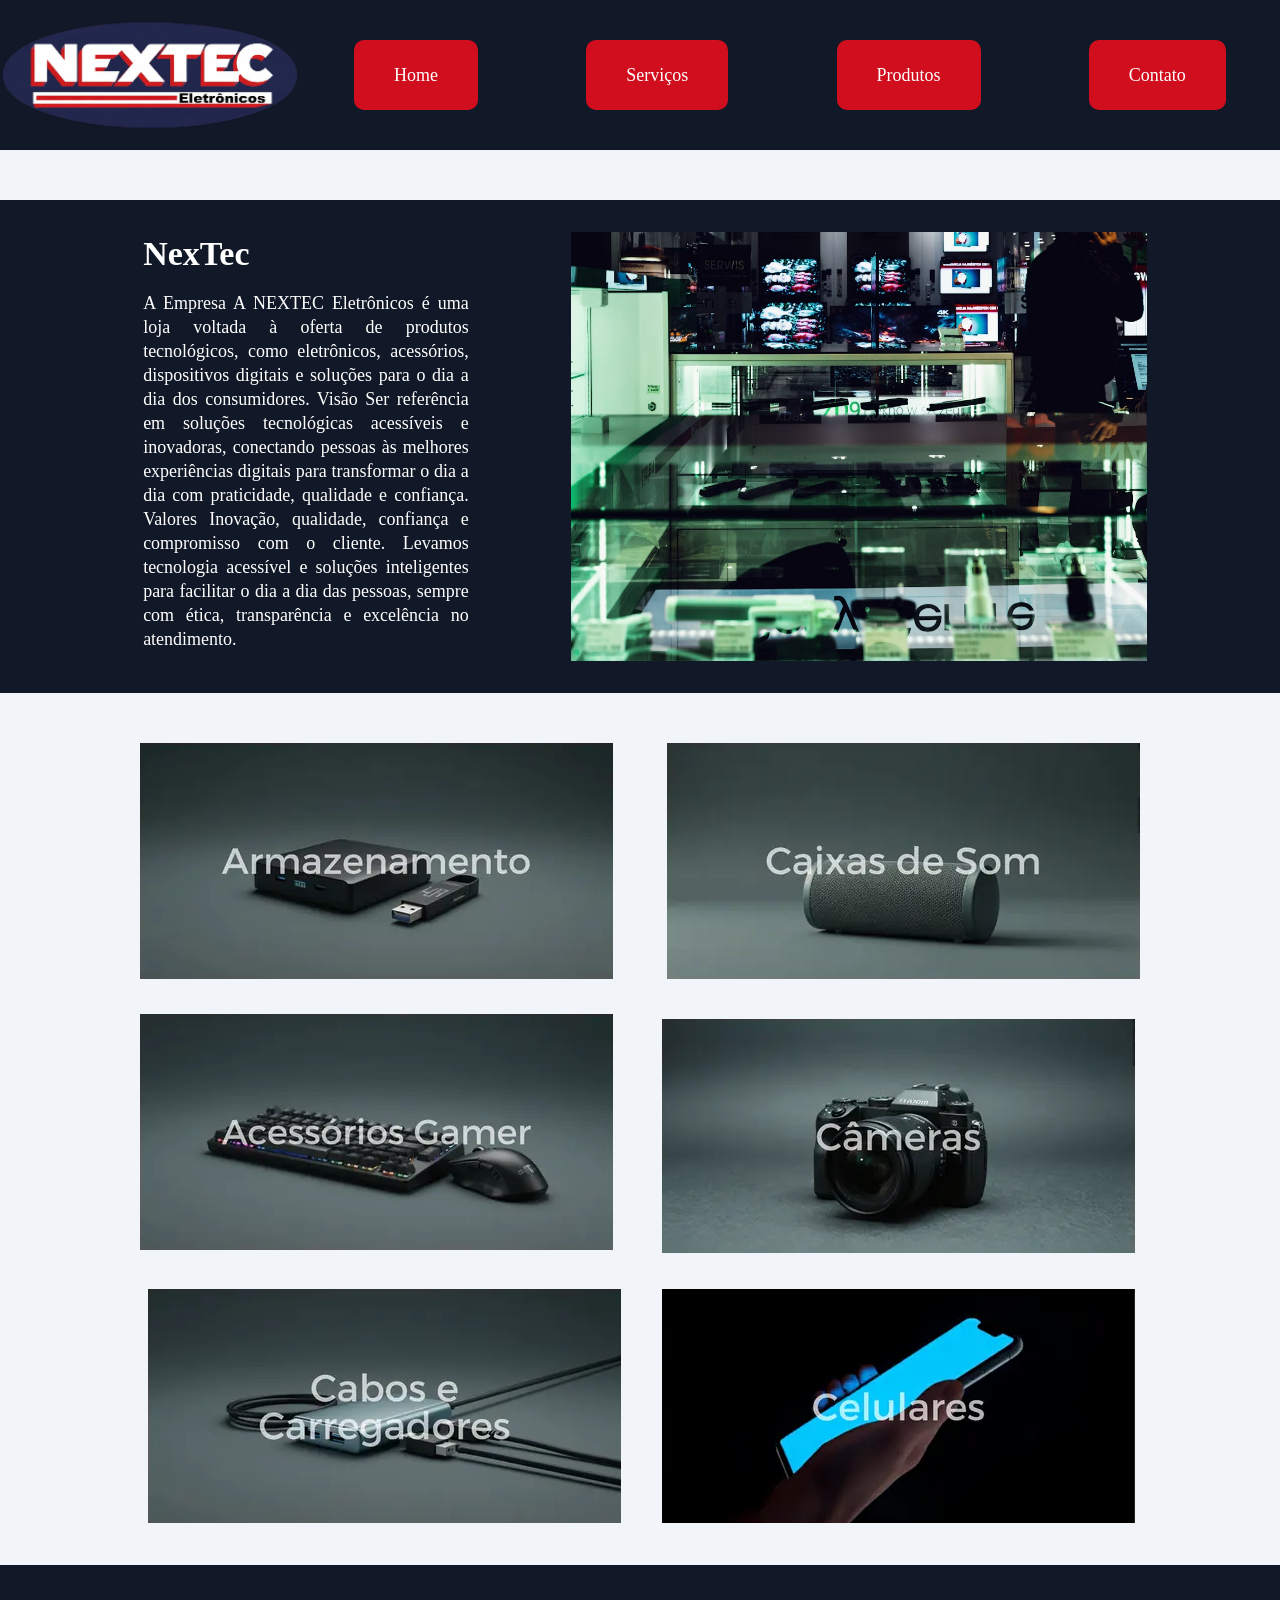
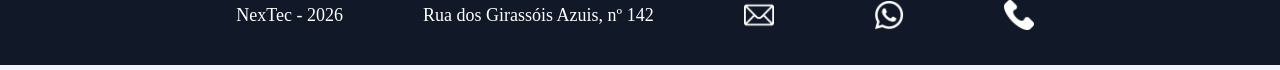
<file: src/index.html>
<!DOCTYPE html>
<html lang="pt-br">
    <head>
        <title>NexTec</title>
        <meta charset="UTF-8">
        <meta name="viewport" content="width=device-width, initial-scale=1.0">
        <link rel="stylesheet" href="../styles/template.css">
        <link href="https://fonts.googleapis.com/css2?family=Poppins:wght@300;400;600;700&display=swap" rel="stylesheet">
    </head>
    <body>
        <nav id="barraNavegacao">
            <img alt="logotipo da empresa" src="../imgs/logo.webp">
            <label id="labelNav" for="botaoBarraNav">Botão para uso de navegacao de dispositivos mobile</label>
            <input id="botaoBarraNav" aria-pressed="false" role="button" type="checkbox">
            <ul>
                <li><a href="index.html">Home</a></li>
                <li><a href="servicos.html">Serviços</a></li>
                <li><a href="produtos.html">Produtos</a></li>
                <li><a href="contato.html">Contato</a></li>
            </ul>
        </nav>
        <main id="conteudoPrincipal">
            <section id="apresentacaoEmpresa">
                <div>
                    <h1>NexTec</h1>
                    <p>A Empresa

                            A NEXTEC Eletrônicos é uma loja voltada à oferta de produtos tecnológicos, como eletrônicos, acessórios, dispositivos digitais e soluções para o dia a dia dos consumidores.
                            
                            Visão
                            
                            Ser referência em soluções tecnológicas acessíveis e inovadoras, conectando pessoas às melhores experiências digitais para transformar o dia a dia com praticidade, qualidade e confiança.
                            
                            Valores
                            
                            Inovação, qualidade, confiança e compromisso com o cliente.
                            Levamos tecnologia acessível e soluções inteligentes para facilitar o dia a dia das pessoas, sempre com ética, transparência e excelência no atendimento.
                    </p>
                </div>
                <img id="fotoEmpresa" src="../imgs/descricaoEmpresa.avif" alt="Imagem de uma loja com eletronicos em exposição">
            </section>
            <section id="galeriaServicos">
                <a href="produtos.html">Botão Hyperlink Para Seção de Produtos</a>
                <a href="produtos.html">Botão Hyperlink Para Seção de Produtos</a>
                <a href="produtos.html">Botão Hyperlink Para Seção de Produtos</a>
                <a href="produtos.html">Botão Hyperlink Para Seção de Produtos</a>
                <a href="produtos.html">Botão Hyperlink Para Seção de Produtos</a>
                <a href="produtos.html">Botão Hyperlink Para Seção de Produtos</a>
            </section>
        </main>
        <footer>
            <p>NexTec - 2026</p>
            <p>Rua dos Girassóis Azuis, nº 142</p>
            <a role="button" href="mailto:nextTec@mail.com">Botão Email Link<img class="iconesFooter" src="../imgs/mail.webp"  alt="imagem link email"></a>
            <a role="button" href="https://wa.me/5511999999999">Botão Whatsapp Link<img class="iconesFooter" src="../imgs/whatsapp.webp" alt="imagem link whatsapp"></a>
            <a role="button" href="tel:+551199999999999">Botão Telefone Link<img class="iconesFooter" src="../imgs/phone-call.webp" alt="imagem link telefone"></a>
        </footer>
    </body>
</html>
</file>
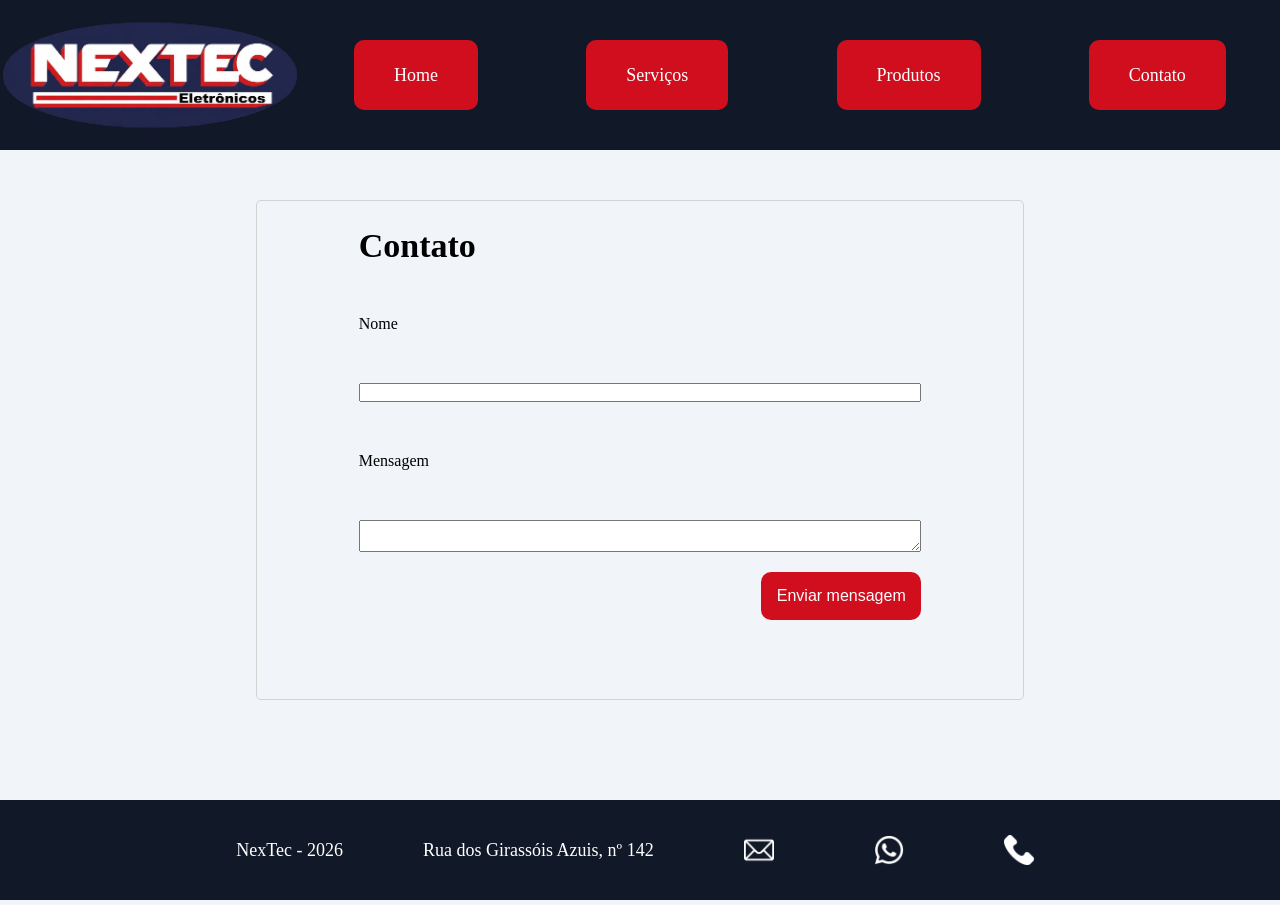
<file: src/contato.html>
<!DOCTYPE html>
<html lang="pt-br">
    <head>
        <meta charset="UTF-8">
        <meta name="viewport" content="width=device-width, initial-scale=1.0">
        <link rel="stylesheet" href="../styles/template.css">
        <title>Contato</title>
    </head>
<body>
    <nav id="barraNavegacao">
            <img alt="logotipo da empresa" src="../imgs/logo.webp">
            <label id="labelNav" for="botaoBarraNav">Botão para uso de navegacao de dispositivos mobile</label>
            <input id="botaoBarraNav" aria-pressed="false" role="button" type="checkbox">
            <ul>
                <li><a href="index.html">Home</a></li>
                <li><a href="servicos.html">Serviços</a></li>
                <li><a href="produtos.html">Produtos</a></li>
                <li><a href="contato.html">Contato</a></li>
            </ul>
        </nav>
    <main id="conteudoContato">
        <section>
            <h1>Contato</h1>
            <form action="https://wa.me/5511999999999" id="contato-whatsapp">
                <label for="nome">Nome</label>
                <input id="nome" type="text" required>
                <label for="mensagem">Mensagem</label>
                <textarea id="mensagem" required></textarea>
                <input type="hidden" name="text" value="" id="mensagem-completa" >
                <button type="button" onclick="enviarMensagem()">Enviar mensagem</button>
            </form>
        </section>
        <script src="script.js"></script>
    </main>
    <footer>
        <p>NexTec - 2026</p>
        <p>Rua dos Girassóis Azuis, nº 142</p>
        <a role="button" href="mailto:nextTec@mail.com">Botão Email Link<img class="iconesFooter" src="../imgs/mail.webp"  alt="imagem link email"></a>
        <a role="button" href="https://wa.me/5511999999999">Botão Whatsapp Link<img class="iconesFooter" src="../imgs/whatsapp.webp" alt="imagem link whatsapp"></a>
        <a role="button" href="tel:+551199999999999">Botão Telefone Link<img class="iconesFooter" src="../imgs/phone-call.webp" alt="imagem link telefone"></a>
    </footer>
</body>
</html>
</file>
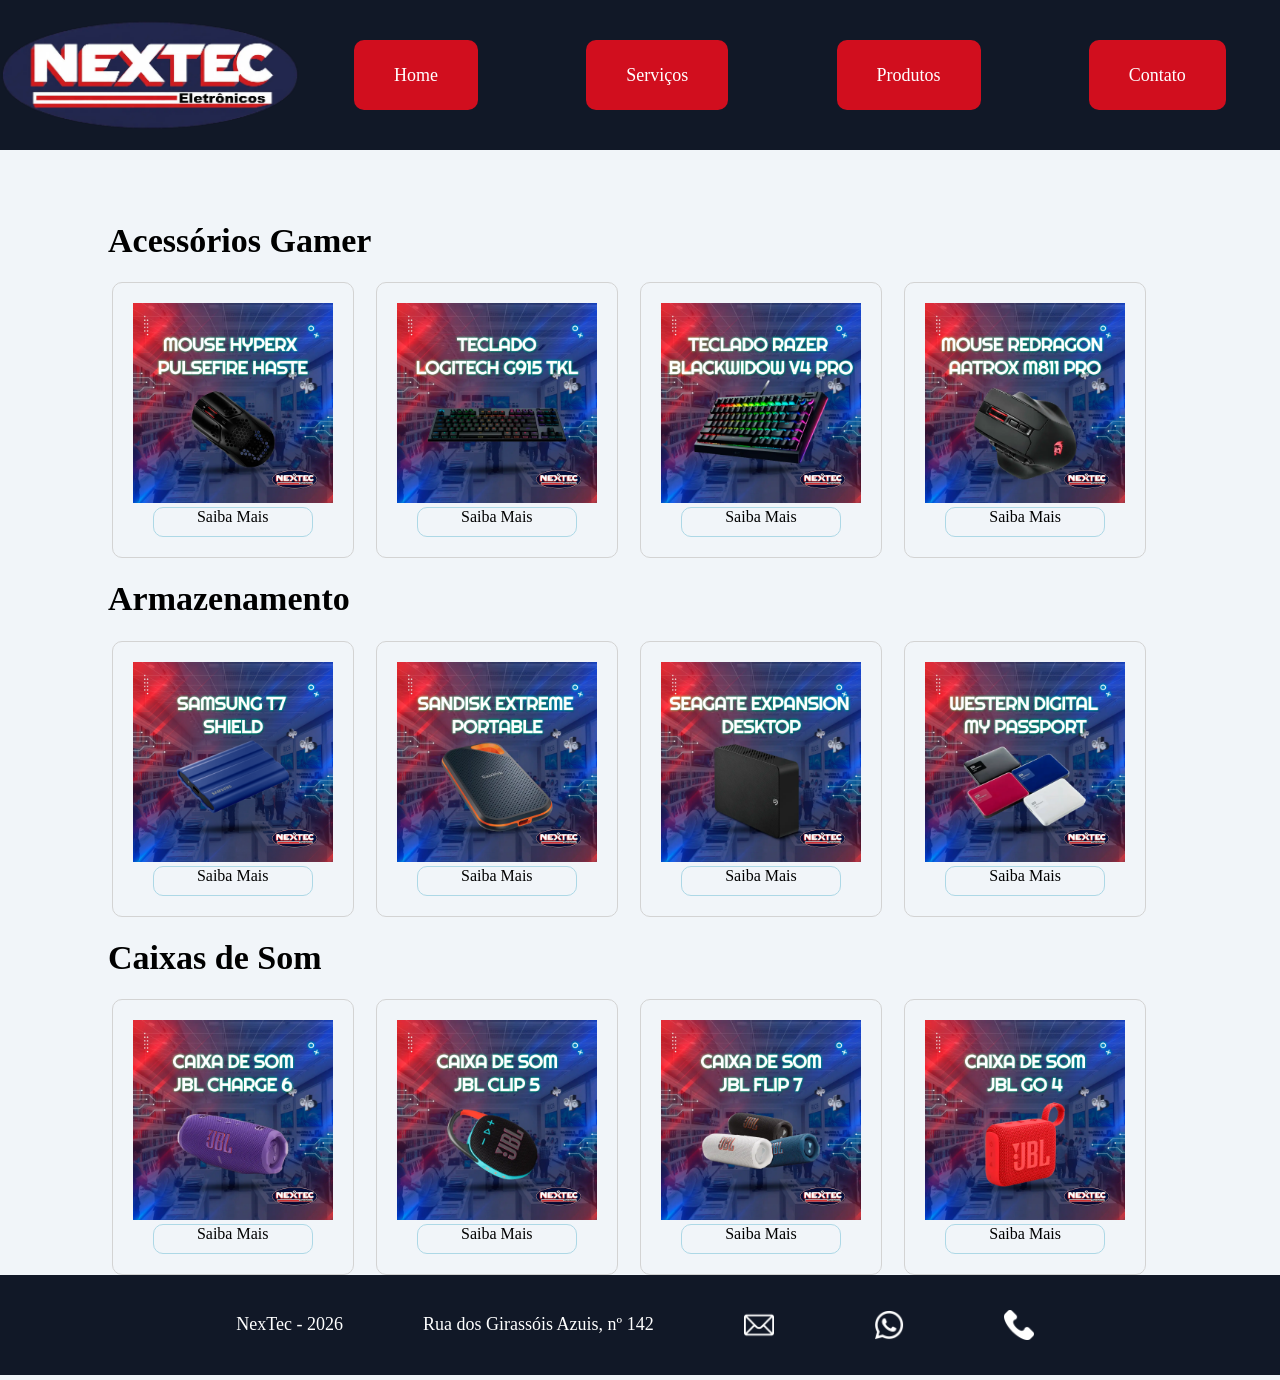
<file: src/produtos.html>
<!DOCTYPE html>
<html lang="pt-br">
    <head>
        <meta charset="UTF-8">
        <meta name="viewport" content="width=device-width, initial-scale=1.0">
        <link rel="stylesheet" href="../styles/template.css">
        <title>Produtos</title>
    </head>
<body>
   <nav id="barraNavegacao">
            <img alt="logotipo da empresa" src="../imgs/logo.webp">
            <label id="labelNav" for="botaoBarraNav">Botão para uso de navegacao de dispositivos mobile</label>
            <input id="botaoBarraNav" aria-pressed="false" role="button" type="checkbox">
            <ul>
                <li><a href="index.html">Home</a></li>
                <li><a href="servicos.html">Serviços</a></li>
                <li><a href="produtos.html">Produtos</a></li>
                <li><a href="contato.html">Contato</a></li>
            </ul>
    </nav>
    <main id="conteudoProdutos">
        <section> 
            <div id="GaleriaAcessorios">
                <h1>Acessórios Gamer</h1>
                <div>
                    <img src="../imgs/Acessórios Gamer/HyperX Pulsefire Haste.webp" alt="Imagem de um mouse gamer">
                    <a href="contato.html">Saiba Mais</a>
                </div>
                <div>
                    <img src="../imgs/Acessórios Gamer/Logitech G915 TKL.webp" alt="Imagem de um teclado gamer logitech">
                    <a href="contato.html">Saiba Mais</a>
                </div>
                <div>
                    <img src="../imgs/Acessórios Gamer/Razer Blackwidow V4 Pro.webp" alt="Imagem de um teclado gamer razer">
                    <a href="contato.html">Saiba Mais</a>
                </div>
                <div>
                    <img src="../imgs/Acessórios Gamer/Redragon Aatrox M811 Pro.webp" alt="Imagem de um mouse gamer redragon">
                    <a href="contato.html">Saiba Mais</a>
                </div>
            </div>
            <div id="GaleriaArmazenamento">
                <h1>Armazenamento</h1>                
                <div><img src="../imgs/Armazenamento/Samsung T7 Shield.png" alt="Imagem de um ssd portátil samsung"><a href="contato.html">Saiba Mais</a></div>
                <div><img src="../imgs/Armazenamento/SanDisk Extreme Portable.webp" alt="Imagem de um sdd portátil sandisk"><a href="contato.html">Saiba Mais</a></div>
                <div><img src="../imgs/Armazenamento/Seagate Expansion Desktop.webp" alt="Imagem de um hd externo seagate"><a href="contato.html">Saiba Mais</a></div>
                <div><img src="../imgs/Armazenamento/Synology DiskStation DS224+-1.webp" alt="Imagem de um servidor nas"><a href="contato.html">Saiba Mais</a></div>
            </div>
            <div id="GaleriaCaixasSom">
                <h1>Caixas de Som</h1>
                <div><img src="../imgs/Caixas de Som/JBL Charge 6.webp" alt="Imagem caixa de som portátil jbl"><a href="contato.html">Saiba Mais</a></div>
                <div><img src="../imgs/Caixas de Som/JBL Clip 5.webp" alt="Imagem caixa de som portátil jbl"><a href="contato.html">Saiba Mais</a></div>
                <div><img src="../imgs/Caixas de Som/JBL Flip 7.webp" alt="Imagem caixa de som portátil jbl"><a href="contato.html">Saiba Mais</a></div>
                <div><img src="../imgs/Caixas de Som/JBL Go 4.webp" alt="Imagem caixa de som portátil jbl"><a href="contato.html">Saiba Mais</a></div>
            </div>
        </section>
    </main>
    <footer>
        <p>NexTec - 2026</p>
        <p>Rua dos Girassóis Azuis, nº 142</p>
        <a role="button" href="mailto:nextTec@mail.com">Botão Email Link<img class="iconesFooter" src="../imgs/mail.webp"  alt="imagem link email"></a>
        <a role="button" href="https://wa.me/5511999999999">Botão Whatsapp Link<img class="iconesFooter" src="../imgs/whatsapp.webp" alt="imagem link whatsapp"></a>
        <a role="button" href="tel:+551199999999999">Botão Telefone Link<img class="iconesFooter" src="../imgs/phone-call.webp" alt="imagem link telefone"></a>
    </footer>
</body>
</html>
</file>
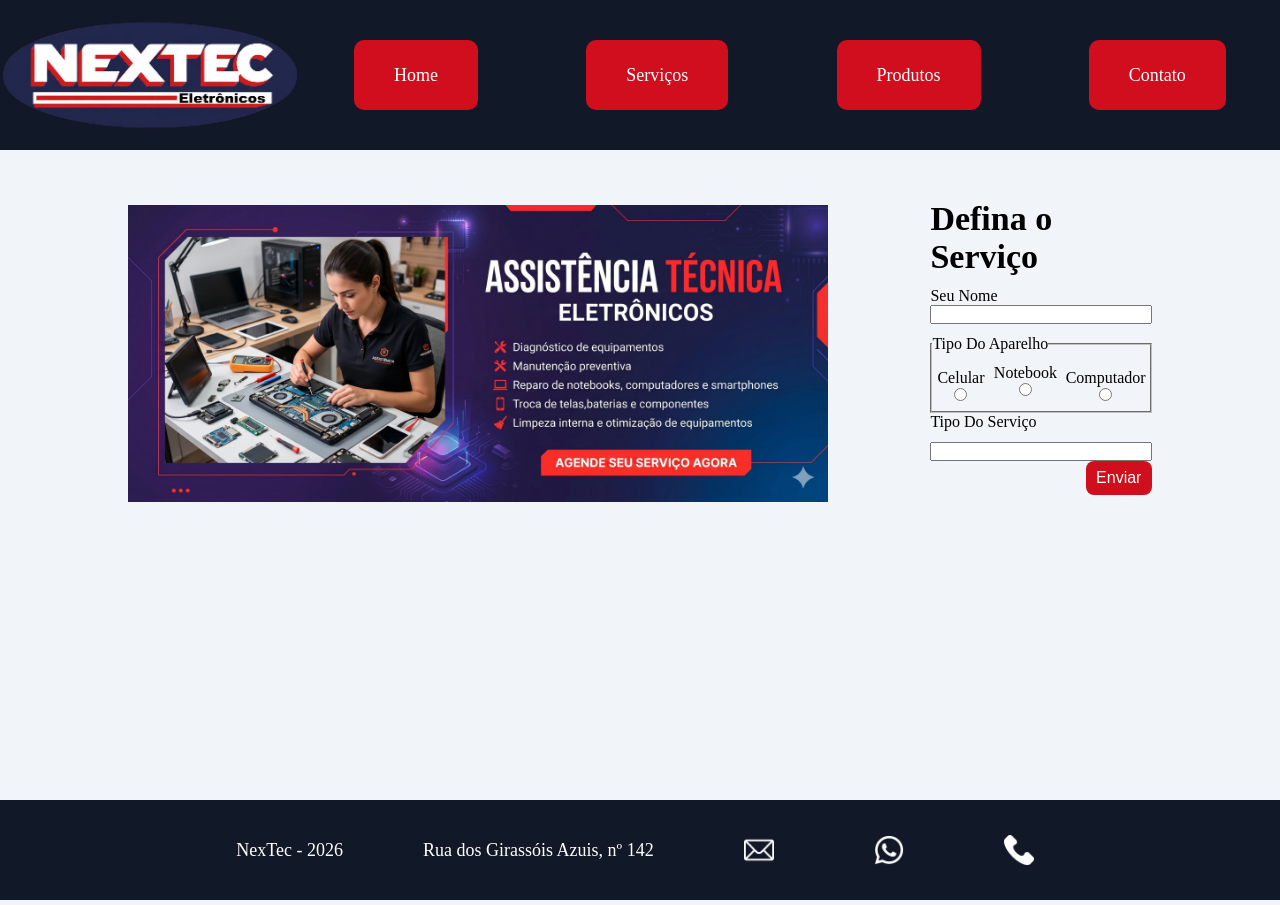
<file: src/servicos.html>
<!DOCTYPE html>
<html lang="pt-br">
    <head>
        <meta charset="UTF-8">
        <meta name="viewport" content="width=device-width, initial-scale=1">
        <title>Serviços</title>
        <link rel="stylesheet" href="../styles/template.css">
    </head>
    <body>
       <nav id="barraNavegacao">
            <img alt="logotipo da empresa" src="../imgs/logo.webp">
            <label id="labelNav" for="botaoBarraNav">Botão para uso de navegacao de dispositivos mobile</label>
            <input id="botaoBarraNav" aria-pressed="false" role="button" type="checkbox">
            <ul>
                <li><a href="index.html">Home</a></li>
                <li><a href="servicos.html">Serviços</a></li>
                <li><a href="produtos.html">Produtos</a></li>
                <li><a href="contato.html">Contato</a></li>
            </ul>
        </nav>
        <main id="mainServicos">
            <img  alt="Imagem de uma mulher consertando dispositivo eletronico" id="imagemServicos" src="../imgs/Servicos_Prestados/Assistencia Tecnica.webp">
            <form id="formularioServicos">
                <h1>Defina o Serviço</h1>
                <label for="nomeCliente">Seu Nome</label>
                <input id="nomeCliente">

                <fieldset id="selecaoServico">
                    <legend>Tipo Do Aparelho</legend>
                    <label>
                        Celular
                        <input id="celular" name="escolha" type="radio">
                    </label>

                    <label>
                        Notebook
                        <input id="notebook" name="escolha" type="radio">
                    </label>

                    <label>
                        Computador
                        <input id="computador" name="escolha" type="radio">
                    </label>
                </fieldset>

                <label for="tipoServico">Tipo Do Serviço</label>
                <input id="tipoServico">
                <button type="submit">Enviar</button>
            </form>
        </main>
        <footer>
            <p>NexTec - 2026</p>
            <p>Rua dos Girassóis Azuis, nº 142</p>
            <a role="button" href="mailto:nextTec@mail.com">Botão Email Link<img class="iconesFooter" src="../imgs/mail.webp"  alt="imagem link email"></a>
            <a role="button" href="https://wa.me/5511999999999">Botão Whatsapp Link<img class="iconesFooter" src="../imgs/whatsapp.webp" alt="imagem link whatsapp"></a>
            <a role="button" href="tel:+551199999999999">Botão Telefone Link<img class="iconesFooter" src="../imgs/phone-call.webp" alt="imagem link telefone"></a>
        </footer>
    </body>
</html>
</file>
<file: styles/template.css>
/* Cores projeto
    fundo -> #E2E8F0
    bases -> #111827
    destaques -> #d10e1e
*/

*{
    box-sizing: border-box;
    margin: 0;
    padding: 0;
}

:root{
    --background:#F1F5F9;
    --basePadrao: #111827;
    --bases: #111827;
    --destaques: #d10e1e;
}

/*Proporção de tipografia*/

p{
    font-size: 18px;
}

h1{
    font-size: 34px;
}

html{
    background-color: var(--background);
    height: 100vh;
}

#barraNavegacao{
    background-color: var(--basePadrao);
    position:fixed;
    top: 0;
    left: 0;
    width: 100%;
    height: 150px;
    display: flex;
    justify-content: space-around;
    align-items: center;

    & ul{
        display: flex;
        color: transparent;
        width: 80%;
        justify-content: space-around;
    }
    & a{
        border: none;
        background-color: var(--destaques);
        padding: 25px 40px 25px 40px;
        font-size: 18px;
        border-radius:10px;
        color: white;
    }

    & img{
        width: 300px;
    }

    & input{
        display: none;
    }
}

#barraNavegacao a{
    text-decoration: none;
}

main{
    display: flex;
    flex-direction: column;
    align-items: center;
    margin-top: 200px;
}


#galeriaServicos{
    width: 100%;
    display: flex;
    flex-wrap: wrap;
    justify-content: center;
    margin-bottom: 2.5%;
    & a{

        color: transparent;
        width: 500px;
        height: 250px;
        margin: 10px;
        background-image: url('../imgs/galeriaSprite.webp');
    }

}

body{
    min-height: 100vh;
    display: flex;
    flex-direction: column;
    align-items: center;
    
}

footer{
    background-color: var(--basePadrao);
    width: 100%;
    height: 100px;
    color: white;
    margin-top: auto;
    display: flex;
    align-items: center;
    text-align: center;
    justify-content: center;

    & p {
        padding: 40px;
    }
    & a{
        padding: 40px;
        font-size: 0px;
    }
}

#galeriaServicos :nth-child(2){
    background-position: 500px 0;
}

#galeriaServicos :nth-child(3){
    background-position: 0 -255px;
}

#galeriaServicos :nth-child(4){
    background-position: 495px -250px;
}

#galeriaServicos :nth-child(5){
    background-position: 8px -506px;
}

#galeriaServicos :nth-child(6){
    background-position: 495px -506px;
}

#fotoEmpresa{
    width: 50%;
}

#mainServicos{
    display: flex;
    flex-direction: row;
    width: 80%;
    margin-bottom: 15%;
    justify-content: center;
    height: 100%;
}

#apresentacaoEmpresa{
    display: flex;
    background-color: var(--bases);
    margin-bottom: 30px;
    width: 100%;
    color: white;
    padding: 2.5% 5% 2.5% 5%;
    justify-content: center;

    & div{
        display: flex;
        flex-direction: column;
        padding: 10px;
        margin-right: 8%;
        height: auto;
        width: 30%;
        text-align: justify;
        line-height: 150%;
    }
    & div h1{
        margin-bottom: 25px;
    }
}


#conteudoContato{
    width: 60%;
    height: 500px;
    border: solid lightgray 1px;
    border-radius: 5px;
    padding: 0.5%;
    margin-bottom: 4%;

    & section{
        width: 80%;
        padding: 20px;
    }

    & section form :nth-child(odd){
        margin: 50px 0 50px 0;
    }

    & section form button{
        width: 35%;
        align-self: end;
        background-color: var(--destaques);
        color: white;
        
    }
}

#conteudoContato section form{
    display: flex;
    flex-direction: column;

    & button{
        margin-top: 20px;
        padding: 15px;
        width: 160px;
        border: none;
        border-radius: 10px;
        font-size: 16px;
    }
}

@media  (max-width:1030px) {
    #barraNavegacao {
        flex-direction: column; 
        height: auto;
        min-height: 250px;

        & input{
            display: inline-block;
            
            width: 50px;
            height: 50px; 
            appearance: none;
            background-image: url('../imgs/down-arrow.webp');
            background-size: 100%;
        }

        & a{
            width: 100%;
            display: flex;
            background-color: transparent;
            justify-content: center;
        }

        & ul{
            display: none;
        }

        & input:checked ~ ul{
            display: flex;
            flex-direction: column;
        }
        & img{
            width: 200px;
        }
    }

    main{
        margin-top: 300px;
    }

    #apresentacaoEmpresa{
        flex-wrap: wrap;
        align-items: center;
        
        & img{
            width: 500px;
            align-self: end;
        }

        & p, h1{
            width: 400px;
            align-self: center;
        }
    }

    #mainServicos{
        flex-direction: column;
        align-items: center;
        justify-content: center;
    }

    #GaleriaAcessorios h1{
        text-align: center;
    }

    #GaleriaArmazenamento h1{
        text-align: center;
    }

    #GaleriaCaixasSom h1{
        text-align: center;
    }
}

@media (max-width:940px){
    footer{
        height: 500px;
        flex-direction: column;
    }

    #mainServicos{
        & img{
            display: none;
        }

        & form{
            width: 100%;
        }
    }
}

@media (max-width:540px){
    footer{
        height: 600px;
    }
}

#conteudoProdutos {

    & div{
        display: flex;
        flex-wrap: wrap;
        justify-content: center;
    }
    & section{
        width: 90%;
    }
    & h1{
        margin: 2% 0 2% 2%;
        width: 100%;
    }
}

#GaleriaAcessorios #GaleriaArmazenamento #GalariaCaixasSom{
   display: flex;
   justify-content: space-between;
}

#conteudoProdutos div img{
    width: 200px;
    height: 200px;    
}


#conteudoProdutos section div div{
    display: flex;
    flex-direction: column;
    padding: 20px;
    border-radius: 10px;
    border: solid 1px lightgray;
    margin: 0 2% 0 0;
    

    & a{
        margin-top: 2%;
        height: 30px;
        width: 80%;
        align-self: center;
        border-radius: 10px;
        text-align: center;
        text-decoration: none;
        color: black;
        border: solid 1px lightblue;
        background-color: transparent;

    }
}

.iconesFooter{
    width: 30px;
    height: 30px;
    margin-left: 10px;
    margin-right: 10px;
}

#imagemServicos{
    width: 700px;
    margin-right: 10%;
}

#formularioServicos{
    display: flex;
    flex-direction: column;
    width: 30%;

    & :nth-child(odd){
        margin-bottom: 5%;
    }

    & button{
        width: 30%;
        align-self: end;
        padding: 8px;
        background-color: var(--destaques);
        color: white;
        border: none;
        border-radius: 8px;
        font-size: 16px;
    }
}

#selecaoServico{
    display: flex;
    justify-content: center;
    align-items: center;

    & input, label{
        margin-left: 2%;
        margin-right: 2%;
        text-align: center;
    }
}

#labelNav{
    color: transparent;
    font-size: 0px;
}
</file>
